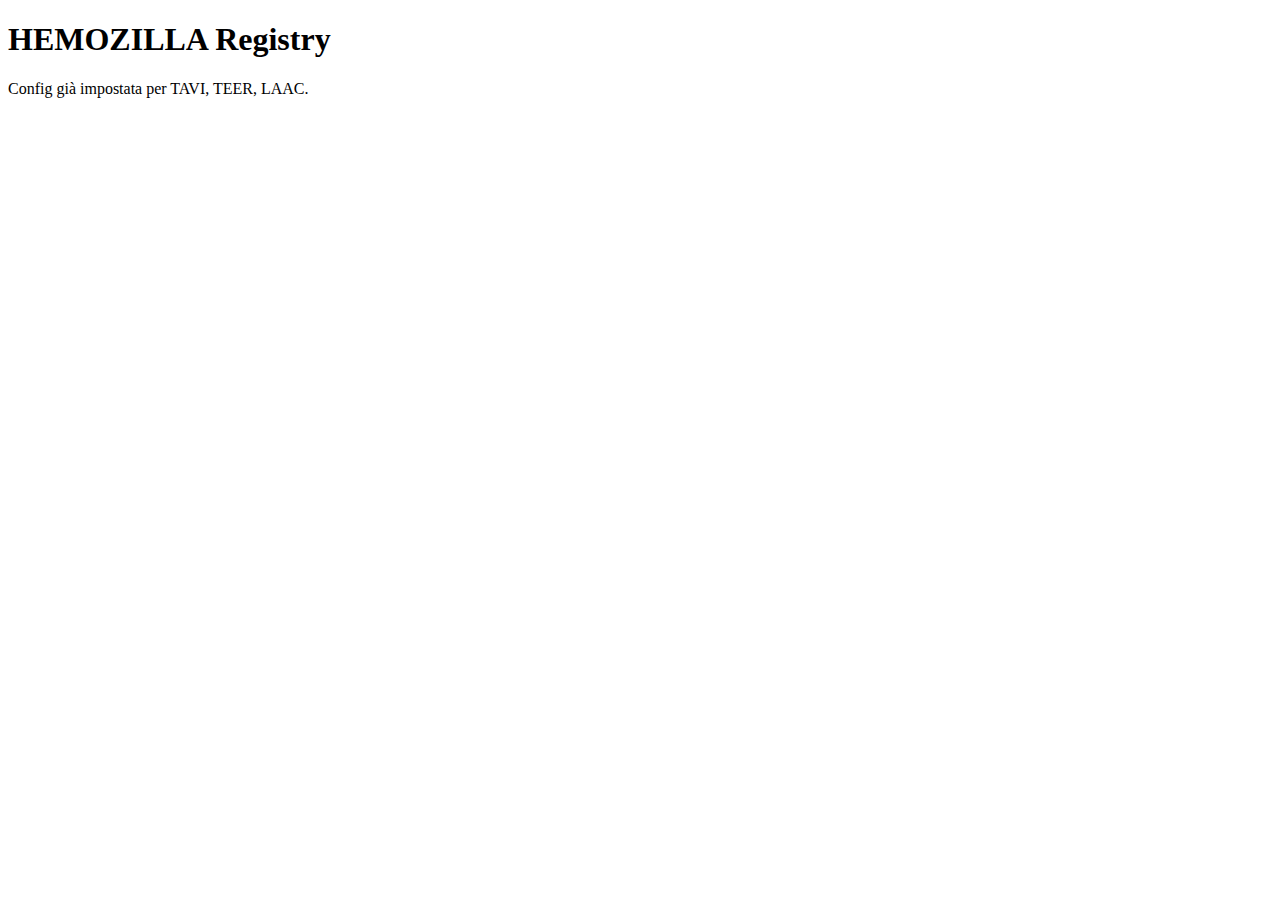
<file: index.html>
<!doctype html>
<html lang="it">
<head>
  <meta charset="utf-8"><meta name="viewport" content="width=device-width, initial-scale=1">
  <title>HEMOZILLA</title>
  <script src="config.js"></script>
</head>
<body>
  <h1>HEMOZILLA Registry</h1>
  <p>Config già impostata per TAVI, TEER, LAAC.</p>
</body>
</html>
</file>
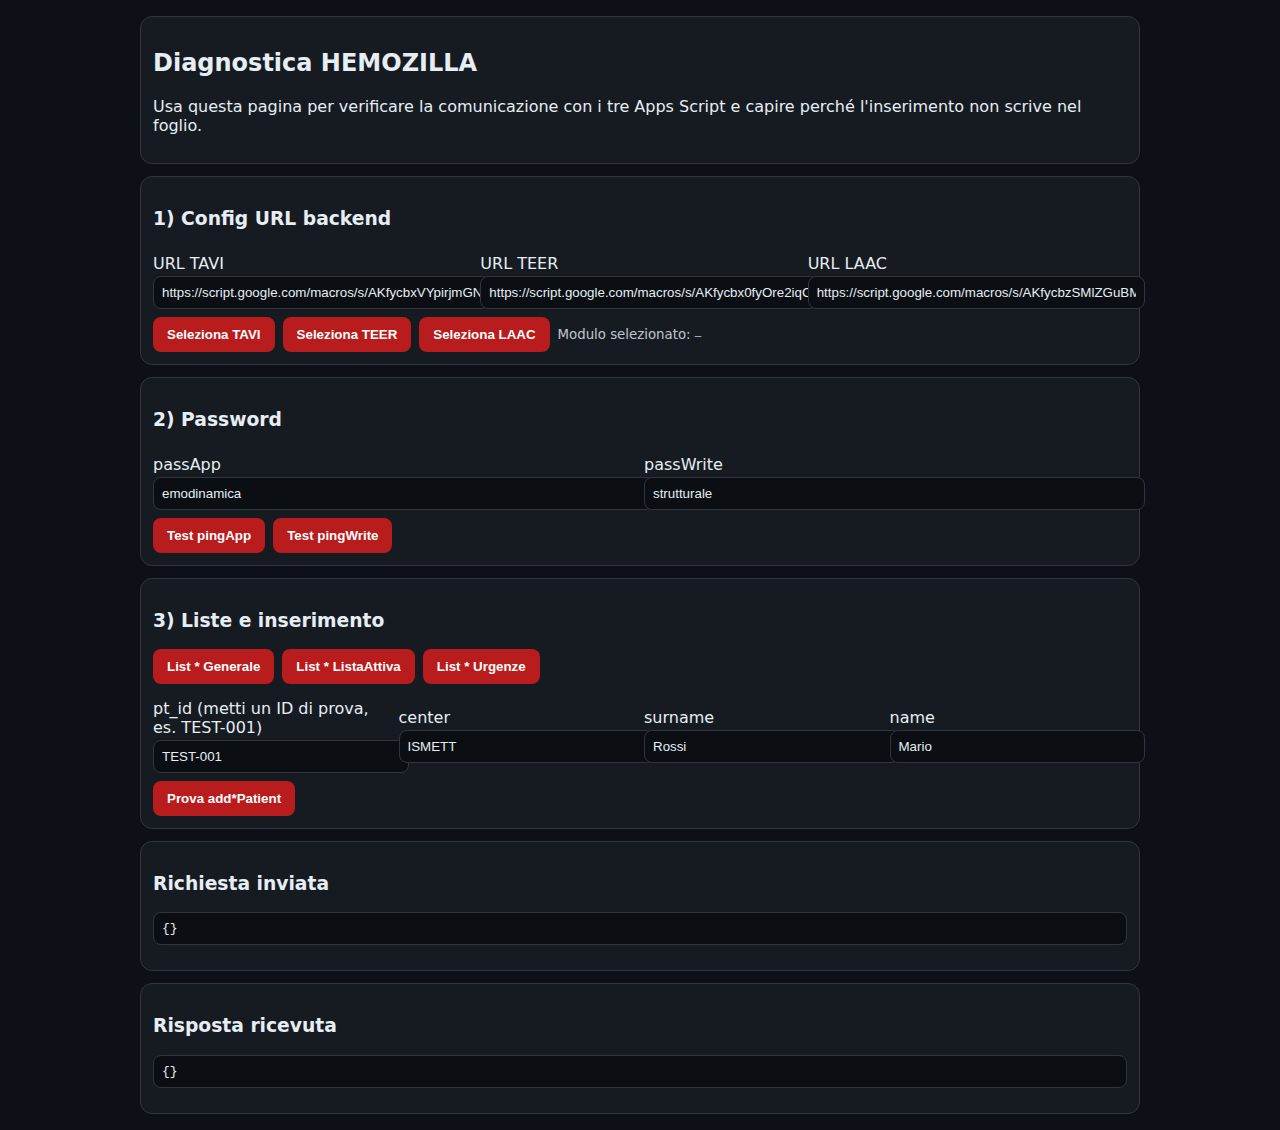
<file: hemozilla-diagnostic.html>
<!doctype html>
<html lang="it">
<head>
<meta charset="utf-8">
<meta name="viewport" content="width=device-width, initial-scale=1">
<title>HEMOZILLA • Diagnostica Backend</title>
<style>
body{font-family:system-ui,Segoe UI,Roboto,Arial,sans-serif;margin:0;background:#0d1117;color:#e6edf3}
main{max-width:1000px;margin:0 auto;padding:16px;display:grid;gap:12px}
.card{background:#161b22;border:1px solid #30363d;border-radius:12px;padding:12px}
label{display:block;margin:.4rem 0 .2rem}
input,select,textarea{width:100%;padding:8px;border-radius:8px;border:1px solid #30363d;background:#0b0f14;color:#e6edf3}
button{border:0;border-radius:8px;padding:10px 14px;background:#b91c1c;color:#fff;font-weight:700;cursor:pointer}
.row{display:flex;gap:8px;flex-wrap:wrap;align-items:center}
pre{white-space:pre-wrap;background:#0b0f14;border:1px solid #30363d;border-radius:8px;padding:8px;overflow:auto;max-height:300px}
small{opacity:.8}
</style>
</head>
<body>
<main>
  <section class="card">
    <h2>Diagnostica HEMOZILLA</h2>
    <p>Usa questa pagina per verificare la comunicazione con i tre Apps Script e capire perché l'inserimento non scrive nel foglio.</p>
  </section>

  <section class="card">
    <h3>1) Config URL backend</h3>
    <div class="row">
      <div style="flex:1;min-width:260px">
        <label>URL TAVI</label>
        <input id="urlTAVI" value="https://script.google.com/macros/s/AKfycbxVYpirjmGNHYU_xkZ3d2pmbQo2at_D1rATUpJ9gE6DL1p1i___dotHegMF40q-S6fd/exec">
      </div>
      <div style="flex:1;min-width:260px">
        <label>URL TEER</label>
        <input id="urlTEER" value="https://script.google.com/macros/s/AKfycbx0fyOre2iqCVTTUYaq8fnhi6c3_j27qh7j5lCyyUZjbZyex7OZ4qzZ3hzNDrKgZWRx9w/exec">
      </div>
      <div style="flex:1;min-width:260px">
        <label>URL LAAC</label>
        <input id="urlLAAC" value="https://script.google.com/macros/s/AKfycbzSMlZGuBMAbcDpTBGLhnlSWJJhhPGETPoO8eBvw4b_Pn9sQIyFxHTrL27bG-3j3IU1/exec">
      </div>
    </div>
    <div class="row" style="margin-top:8px">
      <button onclick="setMod('TAVI')">Seleziona TAVI</button>
      <button onclick="setMod('TEER')">Seleziona TEER</button>
      <button onclick="setMod('LAAC')">Seleziona LAAC</button>
      <small>Modulo selezionato: <code id="which">—</code></small>
    </div>
  </section>

  <section class="card">
    <h3>2) Password</h3>
    <div class="row">
      <div style="flex:1;min-width:240px">
        <label>passApp</label>
        <input id="passApp" placeholder="emodinamica" value="emodinamica">
      </div>
      <div style="flex:1;min-width:240px">
        <label>passWrite</label>
        <input id="passWrite" placeholder="strutturale" value="strutturale">
      </div>
    </div>
    <div class="row" style="margin-top:8px">
      <button onclick="call('pingApp')">Test pingApp</button>
      <button onclick="call('pingWrite')">Test pingWrite</button>
    </div>
  </section>

  <section class="card">
    <h3>3) Liste e inserimento</h3>
    <div class="row">
      <button onclick="call('listGeneral')">List * Generale</button>
      <button onclick="call('listActive')">List * ListaAttiva</button>
      <button onclick="call('listEmergencies')">List * Urgenze</button>
    </div>
    <div class="row" style="margin-top:8px">
      <div style="flex:1;min-width:220px">
        <label>pt_id (metti un ID di prova, es. TEST-001)</label>
        <input id="ptid" value="TEST-001">
      </div>
      <div style="flex:1;min-width:220px">
        <label>center</label>
        <input id="center" value="ISMETT">
      </div>
      <div style="flex:1;min-width:220px">
        <label>surname</label>
        <input id="surname" value="Rossi">
      </div>
      <div style="flex:1;min-width:220px">
        <label>name</label>
        <input id="name" value="Mario">
      </div>
    </div>
    <div class="row" style="margin-top:8px">
      <button onclick="call('addPatient')">Prova add*Patient</button>
    </div>
  </section>

  <section class="card">
    <h3>Richiesta inviata</h3>
    <pre id="req">{}</pre>
  </section>
  <section class="card">
    <h3>Risposta ricevuta</h3>
    <pre id="res">{}</pre>
  </section>
</main>

<script>
let MOD = null;
let URLS = { TAVI: '', TEER: '', LAAC: '' };

function setMod(m){
  URLS.TAVI = document.getElementById('urlTAVI').value.trim();
  URLS.TEER = document.getElementById('urlTEER').value.trim();
  URLS.LAAC = document.getElementById('urlLAAC').value.trim();
  MOD = m;
  document.getElementById('which').textContent = m + ' → ' + URLS[m];
}

function post(url, body){
  document.getElementById('req').textContent = JSON.stringify(body, null, 2);
  return fetch(url, { method:'POST', headers:{'Content-Type':'application/json'}, body: JSON.stringify(body)})
    .then(r => r.text())
    .then(t => {
      let j; try{ j=JSON.parse(t) }catch(e){ j={ok:false, error:'Non JSON', raw:t} }
      document.getElementById('res').textContent = JSON.stringify(j, null, 2);
      return j;
    })
    .catch(err => {
      const j = {ok:false, error:String(err)};
      document.getElementById('res').textContent = JSON.stringify(j, null, 2);
      return j;
    });
}

function actionName(kind){
  // costruisce il nome azione in entrambe le varianti: con underscore e senza
  const ns = MOD + '_';
  const nsNoUnd = MOD;
  const map = {
    pingApp: 'pingApp',
    pingWrite: 'pingWrite',
    listGeneral: ['list'+ns+'General','list'+nsNoUnd+'General'],
    listActive: ['list'+ns+'Active','list'+nsNoUnd+'Active'],
    listEmergencies: ['list'+ns+'Emergencies','list'+nsNoUnd+'Emergencies'],
    addPatient: ['add'+ns+'Patient','add'+nsNoUnd+'Patient']
  };
  return map[kind];
}

async function call(kind){
  if(!MOD){ alert('Seleziona prima TAVI/TEER/LAAC.'); return; }
  const url = URLS[MOD];
  const passApp = document.getElementById('passApp').value.trim();
  const passWrite = document.getElementById('passWrite').value.trim();
  const payload = {};

  if(kind==='addPatient'){
    payload.pt_id = document.getElementById('ptid').value.trim();
    payload.center = document.getElementById('center').value.trim();
    payload.surname = document.getElementById('surname').value.trim();
    payload.name = document.getElementById('name').value.trim();
  }

  const acts = actionName(kind);
  const tryActions = Array.isArray(acts) ? acts : [acts];
  let last = null;
  for (const a of tryActions){
    last = await post(url, {action:a, payload, passApp, passWrite});
    if(last && last.ok) return;
  }
  // se tutte falliscono, last contiene l'ultimo errore
}
</script>
</body>
</html>
</file>
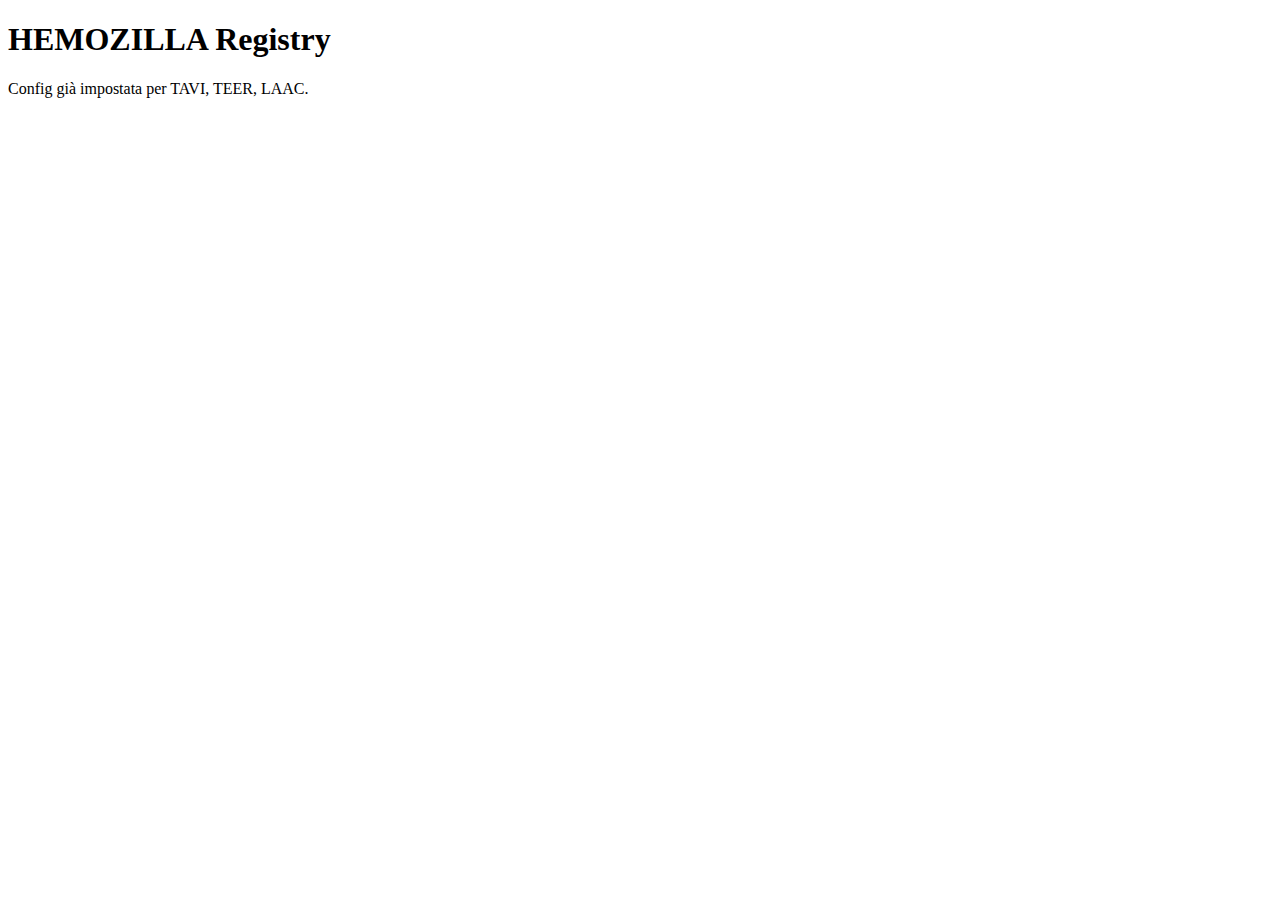
<file: laac.html>
<!doctype html>
<html lang="it">
<head>
  <meta charset="utf-8"><meta name="viewport" content="width=device-width, initial-scale=1, viewport-fit=cover">
  <title>HEMOZILLA • LAAC</title>
  <link rel="stylesheet" href="styles.css">
  <link rel="icon" href="assets/icons/icon-64x64.png" sizes="64x64">
</head>
<body>
  <header>
    <img src="assets/icons/icon-180x180.png" alt="HEMOZILLA logo" class="logo">
    <h1>HEMOZILLA — LAAC</h1>
    <p class="sub">Lista, urgenze, procedure, follow-up</p>
  </header>
  <main>
    <section class="card">
      <a href="./" class="badge">⟵ Moduli</a>
      <div class="row" style="margin-top:8px">
        <span class="small">Backend: <code id="whichUrl"></code></span>
      </div>
      <div class="row" style="margin-top:8px">
        <button id="btnListActive" class="ghost">Lista attiva</button>
        <button id="btnListUrgent" class="ghost">Urgenze</button>
        <button id="btnListAll" class="ghost">Tutti (Generale)</button>
        <button id="btnListProcedures" class="ghost">Procedure eseguite</button>
        <button id="btnListFU" class="ghost">Follow-up</button>
      </div>
    </section>

    <section class="card">
      <h2>Nuovo paziente in lista attiva (protetto)</h2>
      <form id="formNew" class="grid grid-2">
        <div><label>pt_id</label><input name="pt_id" required></div>
        <div><label>Centro</label><input name="center" placeholder="ISMETT"></div>
        <div><label>Cognome</label><input name="surname"></div>
        <div><label>Nome</label><input name="name"></div>
        <div><label>Data nascita</label><input name="birth_date" type="date"></div>
        <div><label>Sesso</label><select name="sex"><option></option><option>M</option><option>F</option></select></div>
        <div><label>Note</label><textarea name="notes" rows="2"></textarea></div>
        <div style="grid-column:1/-1" class="row"><button type="submit">Inserisci in lista attiva</button><span id="msgNew" class="muted small"></span></div>
      </form>
    </section>

    <section class="card">
      <h2>Nuova Urgenza (protetto)</h2>
      <form id="formUrg" class="grid grid-2">
        <div><label>pt_id</label><input name="pt_id" required></div>
        <div><label>Livello urgenza</label><select name="urgency_level"><option>urgent</option><option>emergency</option><option>salvage</option></select></div>
        <div><label>Motivo</label><input name="reason"></div>
        <div><label>Centro</label><input name="center"></div>
        <div><label>Operatore</label><input name="assigned_operator"></div>
        <div style="grid-column:1/-1"><label>Note triage</label><textarea name="triage_notes" rows="2"></textarea></div>
        <div style="grid-column:1/-1" class="row"><button type="submit">Inserisci in urgenze</button><span id="msgUrg" class="muted small"></span></div>
      </form>
    </section>

    <section class="card">
      <h2>Aggiorna dati clinici (con controllo versione)</h2>
      <form id="formUpdate" class="grid grid-2">
        <div><label>pt_id</label><input name="pt_id" required></div>
        <div><label>rev corrente</label><input name="rev" required placeholder="es. 0"></div>
        <div><label>Campo</label>
          <select name="field">
            <option>height_cm</option><option>weight_kg</option><option>creatinine_mg_dl</option><option>lvef_pct</option><option>nyha</option>
          </select>
        </div>
        <div style="grid-column:1/-1"><label>Valore</label><input name="value"></div>
        <div style="grid-column:1/-1" class="row"><button type="submit">Salva</button><span id="msgUpd" class="muted small"></span></div>
      </form>
      <div class="row small"><button id="btnFetch" class="ghost">Recupera paziente (prefill)</button><span id="msgFetch" class="muted small"></span></div>
    </section>

    <section class="card">
      <h2>Certifica procedura eseguita (protetto)</h2>
      <form id="formExec" class="grid grid-2">
        <div><label>pt_id</label><input name="pt_id" required></div>
        <div><label>rev corrente</label><input name="rev" required placeholder="es. 0"></div>
        <div><label>Data procedura</label><input name="procedure_date" type="date" required></div>
        <div><label>Device</label><input name="device_brand"></div>
        <div><label>Size</label><input name="device_size_mm" type="number" step="0.1"></div>
        <div style="grid-column:1/-1" class="row"><button type="submit">Conferma esecuzione</button><span id="msgExec" class="muted small"></span></div>
      </form>
    </section>

    
    <section class="card" id="errCard" style="display:none">
      <h3>Messaggio</h3>
      <pre id="errMsg" class="small" style="white-space:pre-wrap"></pre>
    </section>
    <script>
      function showMsg(txt){ const c=document.getElementById('errCard'); const m=document.getElementById('errMsg'); m.textContent=txt; c.style.display='block'; }
    </script>
    
    <section class="card">
      <h2>Elenco</h2>
      <div id="listWrap" class="muted small">Premi un pulsante elenco sopra.</div>
    </section>
  </main>

  <footer><small>© 2025 • HEMOZILLA</small></footer>

  <script src="config.js"></script>
  <script src="app.js"></script>
  <script src="api.js"></script>
  <script>
    if(!sessionStorage.getItem('PASS_APP')) location.href='./';
    document.getElementById('whichUrl').textContent = (sessionStorage.getItem('API_URL')||'') || 'non impostato';
    const listWrap = document.getElementById('listWrap');
    function renderTable(rows){ if(!rows||!rows.length){ listWrap.textContent='Nessun dato'; return;} const cols=Object.keys(rows[0]); let html='<table class="table"><thead><tr>'+cols.map(c=>'<th>'+c+'</th>').join('')+'</tr></thead><tbody>'; rows.forEach(r=>{ html+='<tr>'+cols.map(c=>'<td>'+(r[c]??'')+'</td>').join('')+'</tr>';}); html+='</tbody></table>'; listWrap.innerHTML=html; }
    document.getElementById('btnListActive').addEventListener('click', async()=>{ const res=await apiPost('listLAAC_Active', {}, sessionStorage.getItem('PASS_APP')); if(!res.ok){ showMsg(res.error||'Errore'); } renderTable(res.ok?res.data:[]); });
    document.getElementById('btnListUrgent').addEventListener('click', async()=>{ const res=await apiPost('listLAAC_Emergencies', {}, sessionStorage.getItem('PASS_APP')); if(!res.ok){ showMsg(res.error||'Errore'); } renderTable(res.ok?res.data:[]); });
    document.getElementById('btnListAll').addEventListener('click', async()=>{ const res=await apiPost('listLAAC_General', {}, sessionStorage.getItem('PASS_APP')); if(!res.ok){ showMsg(res.error||'Errore'); } renderTable(res.ok?res.data:[]); });
    document.getElementById('btnListProcedures').addEventListener('click', async()=>{ const res=await apiPost('listLAAC_Procedures', {}, sessionStorage.getItem('PASS_APP')); if(!res.ok){ showMsg(res.error||'Errore'); } renderTable(res.ok?res.data:[]); });
    document.getElementById('btnListFU').addEventListener('click', async()=>{ const res=await apiPost('listLAAC_FollowUp', {}, sessionStorage.getItem('PASS_APP')); if(!res.ok){ showMsg(res.error||'Errore'); } renderTable(res.ok?res.data:[]); });
    document.getElementById('formNew').addEventListener('submit', async (e)=>{ e.preventDefault(); const fd=new FormData(e.target); const payload=Object.fromEntries(fd.entries()); const r=await apiPostProtected('addLAAC_Patient', payload, sessionStorage.getItem('PASS_APP'), sessionStorage.getItem('PASS_WRITE')); document.getElementById('msgNew').textContent = r.ok?'Inserito ✅':(r.error||'Errore'); if(!r.ok){ showMsg(r.error||'Errore'); } if(r.ok) e.target.reset(); });
    document.getElementById('formUrg').addEventListener('submit', async (e)=>{ e.preventDefault(); const fd=new FormData(e.target); const payload=Object.fromEntries(fd.entries()); const r=await apiPostProtected('addLAAC_Urgency', payload, sessionStorage.getItem('PASS_APP'), sessionStorage.getItem('PASS_WRITE')); document.getElementById('msgUrg').textContent = r.ok?'Inserita ✅':(r.error||'Errore'); if(!r.ok){ showMsg(r.error||'Errore'); } if(r.ok) e.target.reset(); });
    document.getElementById('formUpdate').addEventListener('submit', async (e)=>{ e.preventDefault(); const fd=new FormData(e.target); const payload=Object.fromEntries(fd.entries()); const r=await apiPost('updateLAAC_FieldRev', payload, sessionStorage.getItem('PASS_APP')); document.getElementById('msgUpd').textContent = r.ok?'Aggiornato ✅ (rev '+r.rev+')':(r.error||'Errore'); if(!r.ok){ showMsg(r.error||'Errore'); } });
    document.getElementById('btnFetch').addEventListener('click', async ()=>{ const pt=document.querySelector('#formUpdate [name=pt_id]').value; if(!pt){ document.getElementById('msgFetch').textContent='Inserisci pt_id'; return;} const r=await apiPost('getLAAC_ById', {pt_id:pt}, sessionStorage.getItem('PASS_APP')); if(r.ok){ document.querySelector('#formUpdate [name=rev]').value = r.data.rev || 0; document.getElementById('msgFetch').textContent='Prefill OK'; } else { document.getElementById('msgFetch').textContent='Non trovato'; showMsg(r.error||'Non trovato'); } });
    document.getElementById('formExec').addEventListener('submit', async (e)=>{ e.preventDefault(); const fd=new FormData(e.target); const payload=Object.fromEntries(fd.entries()); const r=await apiPostProtected('certifyLAAC_ExecutedRev', payload, sessionStorage.getItem('PASS_APP'), sessionStorage.getItem('PASS_WRITE')); document.getElementById('msgExec').textContent = r.ok?('Registrata ✅ (rev '+r.rev+')'):(r.error||'Errore'); if(!r.ok){ showMsg(r.error||'Errore'); } });
  </script>
</body>
</html>
</file>
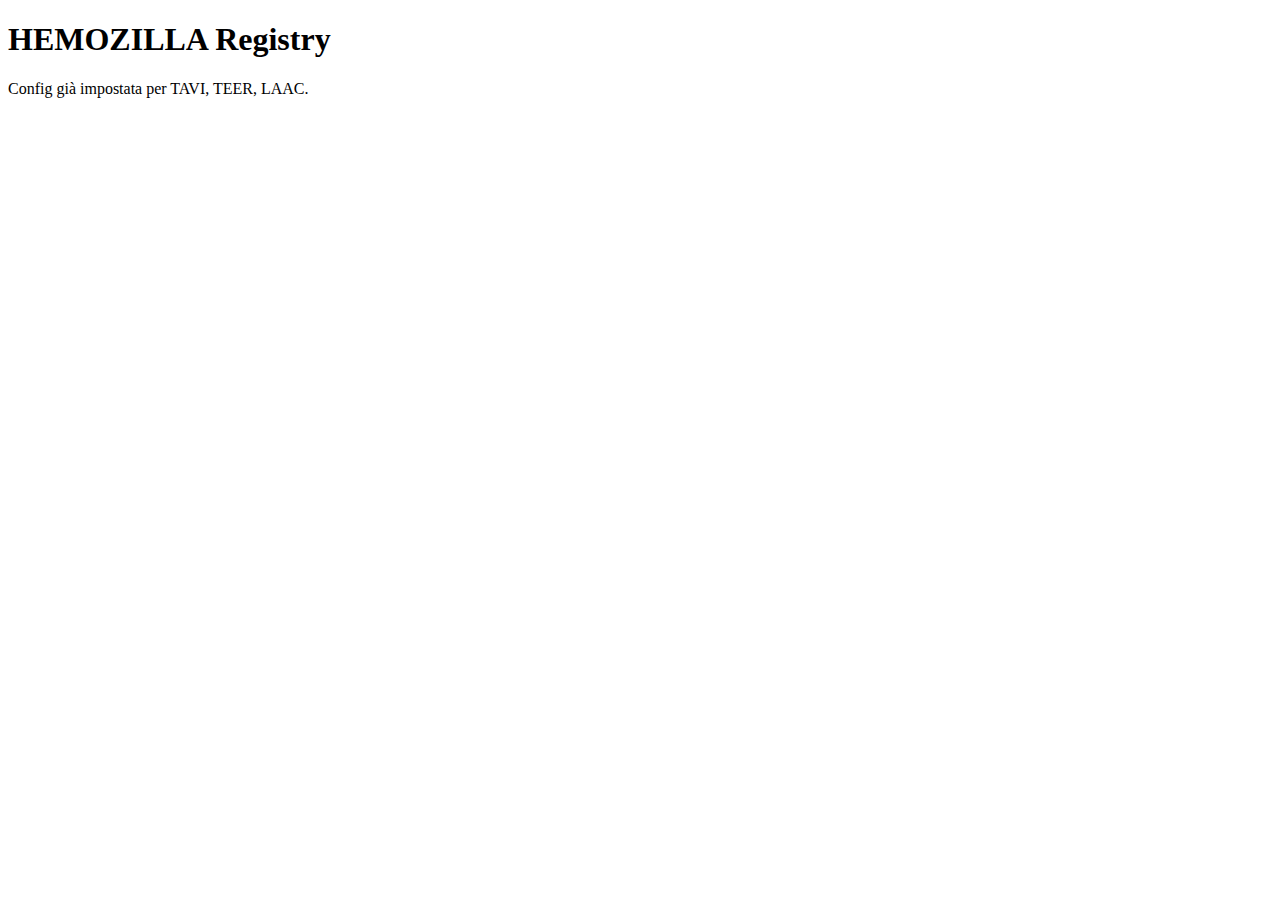
<file: tavi.html>
<!doctype html>
<html lang="it">
<head>
  <meta charset="utf-8"><meta name="viewport" content="width=device-width, initial-scale=1, viewport-fit=cover">
  <title>HEMOZILLA • TAVI</title>
  <link rel="stylesheet" href="styles.css">
  <link rel="icon" href="assets/icons/icon-64x64.png" sizes="64x64">
</head>
<body>
  <header>
    <img src="assets/icons/icon-180x180.png" alt="HEMOZILLA logo" class="logo">
    <h1>HEMOZILLA — TAVI</h1>
    <p class="sub">Lista, urgenze, procedure, follow-up</p>
  </header>
  <main>
    <section class="card">
      <a href="./" class="badge">⟵ Moduli</a>
      <div class="row" style="margin-top:8px">
        <span class="small">Backend: <code id="whichUrl"></code></span>
      </div>
      <div class="row" style="margin-top:8px">
        <button id="btnListActive" class="ghost">Lista attiva</button>
        <button id="btnListUrgent" class="ghost">Urgenze</button>
        <button id="btnListAll" class="ghost">Tutti (Generale)</button>
        <button id="btnListProcedures" class="ghost">Procedure eseguite</button>
        <button id="btnListFU" class="ghost">Follow-up</button>
      </div>
    </section>

    <section class="card">
      <h2>Nuovo paziente in lista attiva (protetto)</h2>
      <form id="formNew" class="grid grid-2">
        <div><label>pt_id <span class="muted small">(lascia vuoto per generazione automatica)</span></label><input name="pt_id" placeholder="(auto)"></div>
        <div><label>Centro</label><input name="center" placeholder="ISMETT"></div>
        <div><label>Cognome</label><input name="surname"></div>
        <div><label>Nome</label><input name="name"></div>
        <div><label>Data nascita</label><input name="birth_date" type="date"></div>
        <div><label>Sesso</label><select name="sex"><option></option><option>M</option><option>F</option></select></div>
        <div><label>Note</label><textarea name="notes" rows="2"></textarea></div>
        <div style="grid-column:1/-1" class="row"><button type="submit">Inserisci in lista attiva</button><span id="msgNew" class="muted small"></span></div>
      </form>
    </section>

    <section class="card">
      <h2>Nuova Urgenza (protetto)</h2>
      <form id="formUrg" class="grid grid-2">
        <div><label>pt_id <span class="muted small">(lascia vuoto per generazione automatica)</span></label><input name="pt_id" placeholder="(auto)"></div>
        <div><label>Livello urgenza</label><select name="urgency_level"><option>urgent</option><option>emergency</option><option>salvage</option></select></div>
        <div><label>Motivo</label><input name="reason"></div>
        <div><label>Centro</label><input name="center"></div>
        <div><label>Operatore</label><input name="assigned_operator"></div>
        <div style="grid-column:1/-1"><label>Note triage</label><textarea name="triage_notes" rows="2"></textarea></div>
        <div style="grid-column:1/-1" class="row"><button type="submit">Inserisci in urgenze</button><span id="msgUrg" class="muted small"></span></div>
      </form>
    </section>

    <section class="card">
      <h2>Aggiorna dati clinici (con controllo versione)</h2>
      <form id="formUpdate" class="grid grid-2">
        <div><label>pt_id <span class="muted small">(lascia vuoto per generazione automatica)</span></label><input name="pt_id" placeholder="(auto)"></div>
        <div><label>rev corrente</label><input name="rev" required placeholder="es. 0"></div>
        <div><label>Campo</label>
          <select name="field">
            <option>height_cm</option><option>weight_kg</option><option>creatinine_mg_dl</option><option>lvef_pct</option><option>nyha</option>
          </select>
        </div>
        <div style="grid-column:1/-1"><label>Valore</label><input name="value"></div>
        <div style="grid-column:1/-1" class="row"><button type="submit">Salva</button><span id="msgUpd" class="muted small"></span></div>
      </form>
      <div class="row small"><button id="btnFetch" class="ghost">Recupera paziente (prefill)</button><span id="msgFetch" class="muted small"></span></div>
    </section>

    <section class="card">
      <h2>Certifica procedura eseguita (protetto)</h2>
      <form id="formExec" class="grid grid-2">
        <div><label>pt_id <span class="muted small">(lascia vuoto per generazione automatica)</span></label><input name="pt_id" placeholder="(auto)"></div>
        <div><label>rev corrente</label><input name="rev" required placeholder="es. 0"></div>
        <div><label>Data procedura</label><input name="procedure_date" type="date" required></div>
        <div><label>Device</label><input name="device_brand"></div>
        <div><label>Size</label><input name="device_size_mm" type="number" step="0.1"></div>
        <div style="grid-column:1/-1" class="row"><button type="submit">Conferma esecuzione</button><span id="msgExec" class="muted small"></span></div>
      </form>
    </section>

    <section class="card">
      <h2>Elenco</h2>
      <div id="listWrap" class="muted small">Premi un pulsante elenco sopra.</div>
    </section>
  
    <section class="card" id="writeHint" style="display:none">
      <h3>Operazioni protette bloccate</h3>
      <p class="small muted">Per inserire nuovi pazienti / urgenze / certificare procedure, sblocca con la password <code>strutturale</code> nella home oppure qui sotto.</p>
      <div class="row">
        <input id="passWriteMod" type="password" placeholder="strutturale">
        <button id="btnSetWriteMod" class="ghost small">Sblocca qui</button>
        <span class="small" id="writeStateMod">BLOCCATE</span>
      </div>
    </section>
    <script>
      // Module unlock helper
      const writeHint = document.getElementById('writeHint');
      if(!sessionStorage.getItem('PASS_WRITE')) writeHint.style.display='block';
      document.getElementById('btnSetWriteMod')?.addEventListener('click', async ()=>{
        const pw = document.getElementById('passWriteMod').value.trim();
        const r = await apiPost('pingWrite', {}, sessionStorage.getItem('PASS_APP'), pw);
        if(r && r.ok){
          sessionStorage.setItem('PASS_WRITE', pw);
          document.getElementById('writeStateMod').textContent='SBLOCCATE';
          alert('Operazioni protette sbloccate ✅');
        } else {
          alert('Password scrittura non valida oppure backend non raggiungibile.');
        }
      });
    </script>
    
  </main>

  <footer><small>© 2025 • HEMOZILLA</small></footer>

  <script src="config.js"></script>
  <script src="app.js"></script>
  <script src="api.js"></script>
  <script>
    if(!sessionStorage.getItem('PASS_APP')) location.href='./';
    document.getElementById('whichUrl').textContent = (sessionStorage.getItem('API_URL')||'') || 'non impostato';
    const listWrap = document.getElementById('listWrap');
    function renderTable(rows){ if(!rows||!rows.length){ listWrap.textContent='Nessun dato'; return;} const cols=Object.keys(rows[0]); let html='<table class="table"><thead><tr>'+cols.map(c=>'<th>'+c+'</th>').join('')+'</tr></thead><tbody>'; rows.forEach(r=>{ html+='<tr>'+cols.map(c=>'<td>'+(r[c]??'')+'</td>').join('')+'</tr>';}); html+='</tbody></table>'; listWrap.innerHTML=html; }
    document.getElementById('btnListActive').addEventListener('click', async()=>{ const res=await apiPost('listTAVI_Active', {}, sessionStorage.getItem('PASS_APP')); renderTable(res.ok?res.data:[]); });
    document.getElementById('btnListUrgent').addEventListener('click', async()=>{ const res=await apiPost('listTAVI_Emergencies', {}, sessionStorage.getItem('PASS_APP')); renderTable(res.ok?res.data:[]); });
    document.getElementById('btnListAll').addEventListener('click', async()=>{ const res=await apiPost('listTAVI_General', {}, sessionStorage.getItem('PASS_APP')); renderTable(res.ok?res.data:[]); });
    document.getElementById('btnListProcedures').addEventListener('click', async()=>{ const res=await apiPost('listTAVI_Procedures', {}, sessionStorage.getItem('PASS_APP')); renderTable(res.ok?res.data:[]); });
    document.getElementById('btnListFU').addEventListener('click', async()=>{ const res=await apiPost('listTAVI_FollowUp', {}, sessionStorage.getItem('PASS_APP')); renderTable(res.ok?res.data:[]); });
    document.getElementById('formNew').addEventListener('submit', async (e)=>{ e.preventDefault(); const fd=new FormData(e.target); const payload=Object.fromEntries(fd.entries()); const r=await apiPostProtected('addTAVI_Patient', payload, sessionStorage.getItem('PASS_APP'), sessionStorage.getItem('PASS_WRITE')); document.getElementById('msgNew').textContent = r.ok?('Inserito ✅ — pt_id: '+(r.pt_id||'')):(r.error||'Errore'); if(r.ok) e.target.reset(); });
    document.getElementById('formUrg').addEventListener('submit', async (e)=>{ e.preventDefault(); const fd=new FormData(e.target); const payload=Object.fromEntries(fd.entries()); const r=await apiPostProtected('addTAVI_Urgency', payload, sessionStorage.getItem('PASS_APP'), sessionStorage.getItem('PASS_WRITE')); document.getElementById('msgUrg').textContent = r.ok?('Inserita ✅ — pt_id: '+(r.pt_id||'')):(r.error||'Errore'); if(r.ok) e.target.reset(); });
    document.getElementById('formUpdate').addEventListener('submit', async (e)=>{ e.preventDefault(); const fd=new FormData(e.target); const payload=Object.fromEntries(fd.entries()); const r=await apiPost('updateTAVI_FieldRev', payload, sessionStorage.getItem('PASS_APP')); document.getElementById('msgUpd').textContent = r.ok?'Aggiornato ✅ (rev '+r.rev+')':(r.error||'Errore'); });
    document.getElementById('btnFetch').addEventListener('click', async ()=>{ const pt=document.querySelector('#formUpdate [name=pt_id]').value; if(!pt){ document.getElementById('msgFetch').textContent='Inserisci pt_id'; return;} const r=await apiPost('getTAVI_ById', {pt_id:pt}, sessionStorage.getItem('PASS_APP')); if(r.ok){ document.querySelector('#formUpdate [name=rev]').value = r.data.rev || 0; document.getElementById('msgFetch').textContent='Prefill OK'; } else { document.getElementById('msgFetch').textContent='Non trovato'; } });
    document.getElementById('formExec').addEventListener('submit', async (e)=>{ e.preventDefault(); const fd=new FormData(e.target); const payload=Object.fromEntries(fd.entries()); const r=await apiPostProtected('certifyTAVI_ExecutedRev', payload, sessionStorage.getItem('PASS_APP'), sessionStorage.getItem('PASS_WRITE')); document.getElementById('msgExec').textContent = r.ok?('Registrata ✅ (rev '+r.rev+')'):(r.error||'Errore'); });
  </script>
</body>
</html>
</file>
<file: styles.css>
html,body{margin:0;padding:0}
:root{--bg:#0d1117;--card:#161b22;--border:#30363d;--fg:#e6edf3;--muted:#9da7b3;--accent:#b91c1c;--warn:#f39c12;--ok:#22c55e}
body{font-family:system-ui,-apple-system,Segoe UI,Roboto,Ubuntu,Cantarell,'Helvetica Neue',Arial,'Apple Color Emoji','Segoe UI Emoji','Segoe UI Symbol';background:var(--bg);color:var(--fg)}
header{padding:24px 16px;text-align:center;background:var(--card);border-bottom:1px solid var(--border)}
h1{margin:8px 0 0 0;font-size:28px;letter-spacing:0.5px}
.sub{margin:6px 0 0 0;opacity:.85}
.logo{width:88px;height:88px;display:block;margin:0 auto}
main{max-width:1160px;margin:0 auto;padding:16px;display:grid;gap:16px}
.card{background:var(--card);border:1px solid var(--border);border-radius:14px;padding:16px}
.hidden{display:none}
.grid{display:grid;gap:12px}
.grid-3{grid-template-columns:repeat(3,minmax(0,1fr))}
.grid-2{grid-template-columns:repeat(2,minmax(0,1fr))}
.row{display:flex;gap:8px;flex-wrap:wrap;align-items:center}
label{display:block;margin:.5rem 0 .25rem}
input,select,textarea{width:100%;padding:10px;border-radius:10px;border:1px solid var(--border);background:#0b0f14;color:var(--fg)}
button{border:0;border-radius:10px;padding:12px 16px;font-weight:700;cursor:pointer;background:var(--accent);color:#fff}
button.ghost{background:transparent;color:var(--fg);border:1px solid var(--border)}
.small{font-size:.9rem}
.badge{display:inline-block;padding:4px 8px;border-radius:8px;border:1px solid var(--border)}
.table{width:100%;border-collapse:collapse}
.table th,.table td{border-bottom:1px solid var(--border);padding:8px;text-align:left}
.kv{display:grid;grid-template-columns:220px 1fr;gap:8px;align-items:center}
.hl{font-weight:600}
.ok{color:var(--ok)} .warn{color:var(--warn)} .muted{color:var(--muted)}
</file>
